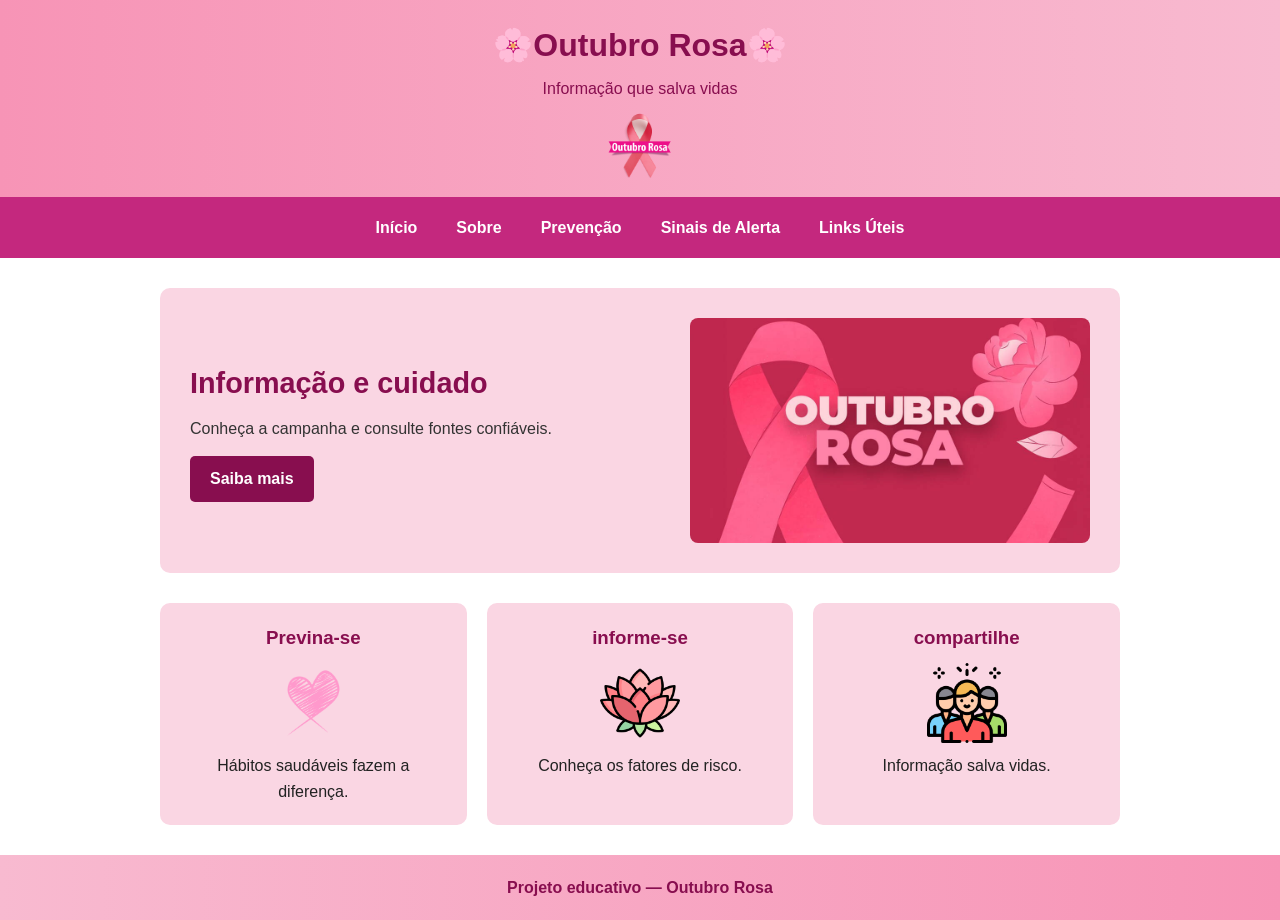
<file: index.html>
<!DOCTYPE html>
<html lang="pt-BR">

<head>
    <meta charset="UTF-8">
    <meta name="viewport" content="width=device-width, initial-scale=1">
    <title>Outubro Rosa</title>
    <link rel="stylesheet" href="style.css">
</head>

<body>
    <section>
    <header>
        <h1>🌸Outubro Rosa🌸</h1>
        <p>Informação que salva vidas</p>
        <img src="imagens_laco_rosa.png" alt="Laço rosa">
        <nav aria-label="Menu principal">
            <a href="index.html">Início</a>
            <a href="sobre.html">Sobre</a>
            <a href="prevencao.html">Prevenção</a>
            <a href="sinais.html">Sinais de Alerta</a>
            <a href="links.html">Links Úteis</a>
        </nav>
    </header>
    </section>
    <main>
        <section class="banner">
            <div>
                <h2>Informação e cuidado</h2>
                <p>Conheça a campanha e consulte fontes confiáveis.</p>
                <a href="sobre.html">Saiba mais</a>
            </div>
            <img src="imagem_inicial.jpg" alt="Laço rosa">
        </section>

         <section>
            <div class="cards">
                <div class="card">
                    <h3>Previna-se</h3>
                    <img src="coracao.png" alt="coração">
                    <p>Hábitos saudáveis fazem a diferença.</p>
                </div>
                <div class="card">
                    <h3>informe-se</h3>
                    <img src="flor_rosa_outubro_rosa.png" alt="flor rosa">
                    <p>Conheça os fatores de risco.</p>
                </div>
                <div class="card">
                    <h3>compartilhe</h3>
                    <img src="pessoas.png" alt="pessoas">
                    <p>Informação salva vidas.</p>
                </div>
            </div> 
        </section>        

    </main>
    <footer>Projeto educativo — Outubro Rosa</footer>
</body>

</html>
</file>
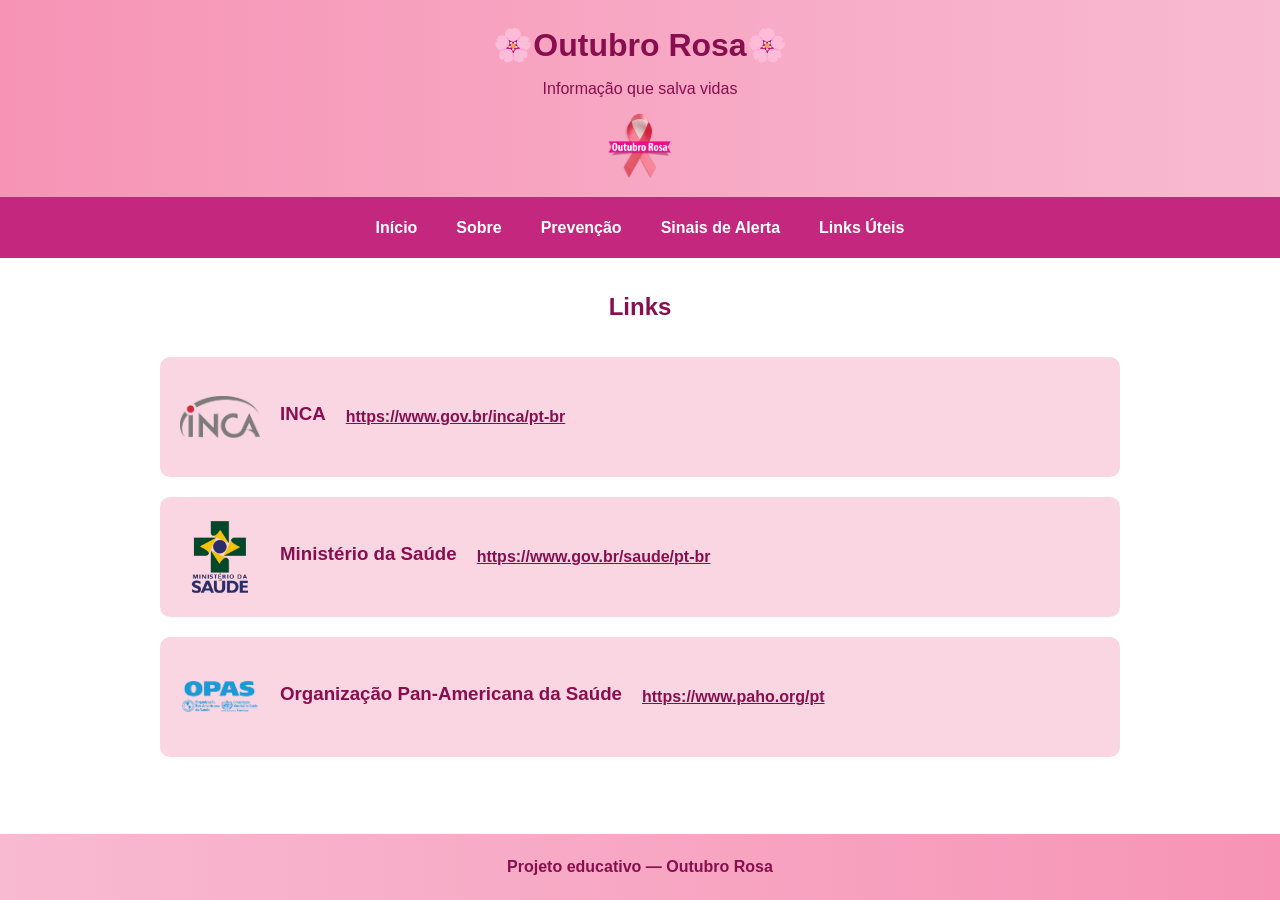
<file: links.html>
<!DOCTYPE html>
<html lang="pt-BR">

<head>
    <meta charset="UTF-8">
    <meta name="viewport" content="width=device-width, initial-scale=1">
    <title>Outubro Rosa</title>
    <link rel="stylesheet" href="style.css">
</head>

<body>
    <section>
        <header>
            <h1>🌸Outubro Rosa🌸</h1>
            <p>Informação que salva vidas</p>
            <img src="imagens_laco_rosa.png" alt="Laço rosa">
            <nav aria-label="Menu principal">
                <a href="index.html">Início</a>
                <a href="sobre.html">Sobre</a>
                <a href="prevencao.html">Prevenção</a>
                <a href="sinais.html">Sinais de Alerta</a>
                <a href="links.html">Links Úteis</a>
            </nav>
        </header>
    </section>
    <main>
        <section class="previnir">
            <h2>Links</h2>
            <div>
                <img src="Logo_INCA-removebg-preview.png" alt="Logo INCA">
                <h3>INCA</h3>
                <a href="https://www.gov.br/inca/pt-br">https://www.gov.br/inca/pt-br</a>
            </div>
            <div>
                <img src="SUS_removebg-preview.png" alt="Ministério da saúde">
                <h3>Ministério da Saúde</h3>
                <a href="https://www.gov.br/saude/pt-br">https://www.gov.br/saude/pt-br</a>
            </div>

            <div>
                <img src="logo_opas.png" alt="Organização Pan-Americana da Saúde">
                <h3>Organização Pan-Americana da Saúde</h3>
                <a href="https://www.paho.org/pt">https://www.paho.org/pt </a>
            </div>
        </section>
    </main>
    <footer>Projeto educativo — Outubro Rosa</footer>
</body>

</html>
</file>
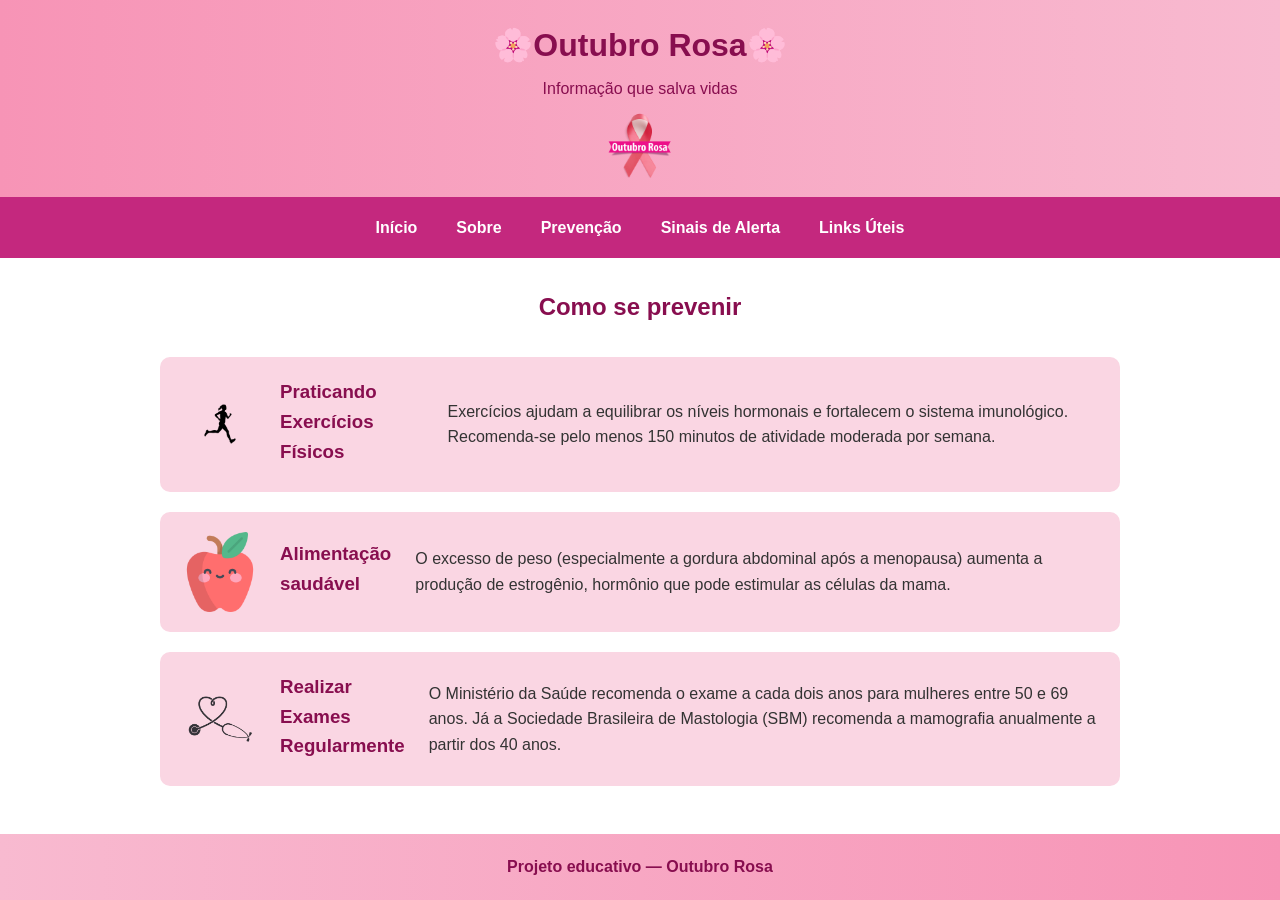
<file: prevencao.html>
<!DOCTYPE html>
<html lang="pt-BR">

<head>
    <meta charset="UTF-8">
    <meta name="viewport" content="width=device-width, initial-scale=1">
    <title>Outubro Rosa</title>
    <link rel="stylesheet" href="style.css">
</head>

<body>
    <section>
        <header>
            <h1>🌸Outubro Rosa🌸</h1>
            <p>Informação que salva vidas</p>
            <img src="imagens_laco_rosa.png" alt="Laço rosa">
            <nav aria-label="Menu principal">
                <a href="index.html">Início</a>
                <a href="sobre.html">Sobre</a>
                <a href="prevencao.html">Prevenção</a>
                <a href="sinais.html">Sinais de Alerta</a>
                <a href="links.html">Links Úteis</a>
            </nav>
        </header>
    </section>
    <main>
        <section class="previnir">
            <h2>Como se prevenir</h2>
            <div>
                <img src="Logo__1_-removebg-preview.png" alt="Laço rosa">
                <h3>Praticando Exercícios Físicos</h3>
                <p>Exercícios ajudam a equilibrar os níveis hormonais e fortalecem o sistema imunológico. Recomenda-se
                    pelo menos 150 minutos de atividade moderada por semana.</p>
            </div>
            
            <div>
                <img src="maca.png" alt="Laço rosa">
                <h3>Alimentação saudável</h3>
                <p>O excesso de peso (especialmente a gordura abdominal após a menopausa) aumenta a produção de
                    estrogênio, hormônio que pode estimular as células da mama.</p>
            </div>
            
            <div>
                <img src="estetoscopio-removebg-preview.png" alt="Laço rosa">
                <h3>Realizar Exames Regularmente</h3>
                <p>O Ministério da Saúde recomenda o exame a cada dois anos para mulheres entre 50 e 69 anos. Já a
                    Sociedade Brasileira de Mastologia (SBM) recomenda a mamografia anualmente a partir dos 40 anos.</p>
            </div>
        </section>

    </main>
    <footer>Projeto educativo — Outubro Rosa</footer>
</body>

</html>
</file>
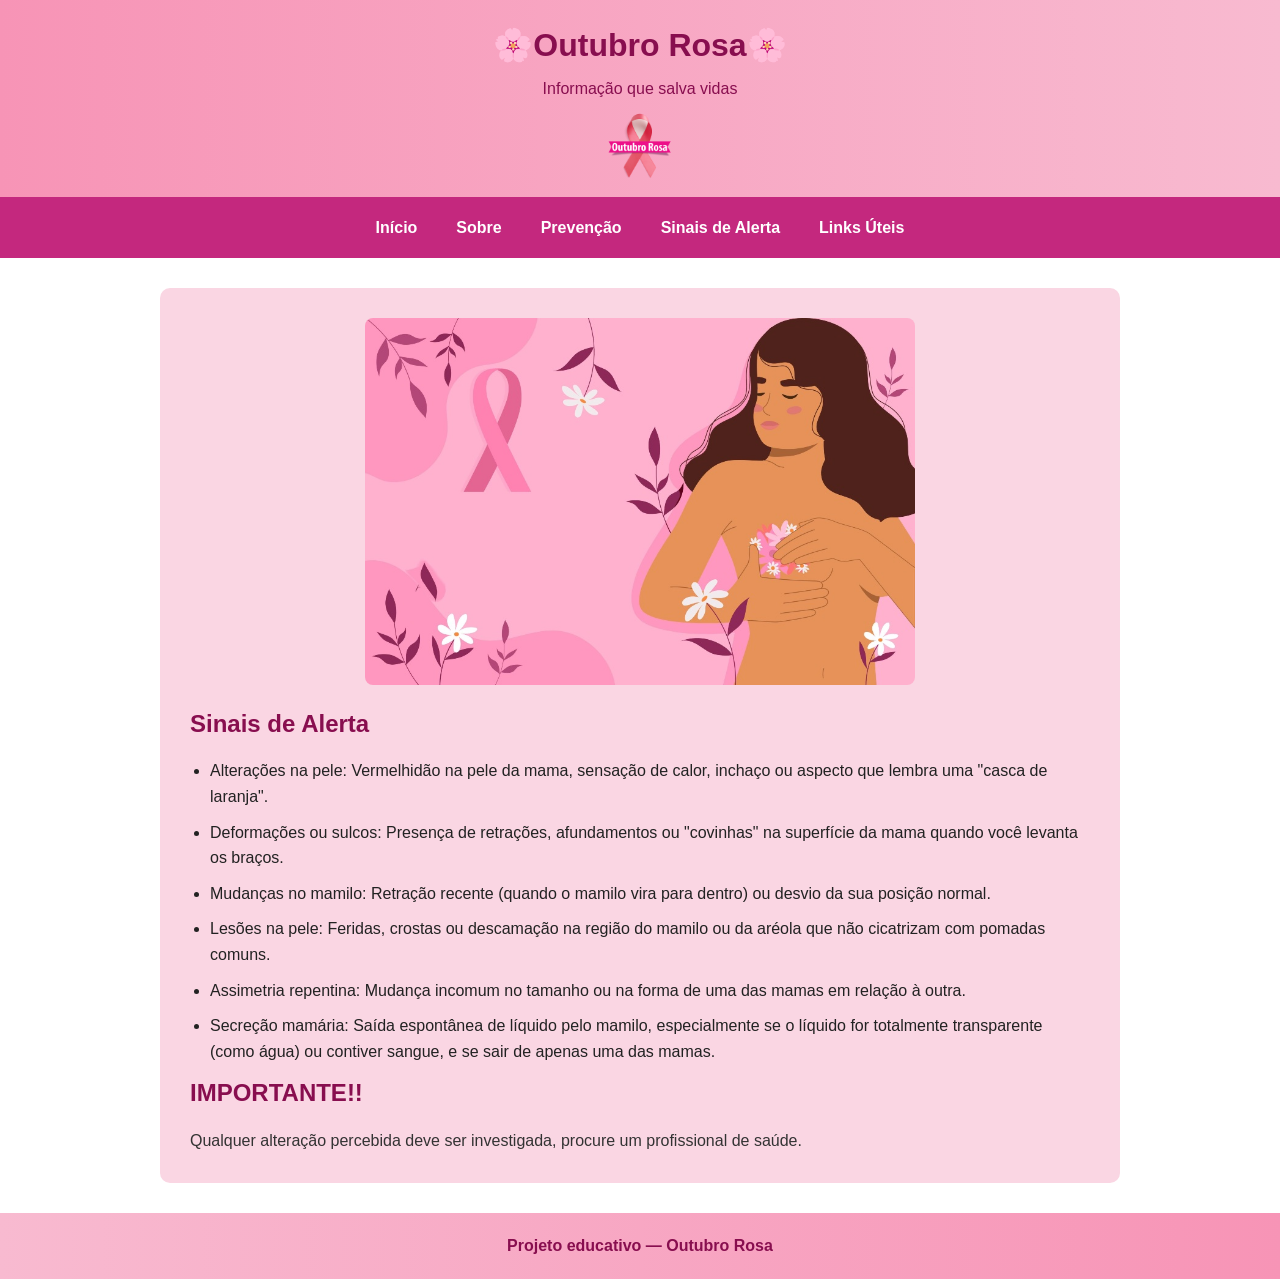
<file: sinais.html>
<!DOCTYPE html>
<html lang="pt-BR">

<head>
    <meta charset="UTF-8">
    <meta name="viewport" content="width=device-width, initial-scale=1">
    <title>Outubro Rosa</title>
    <link rel="stylesheet" href="style.css">
</head>

<body>
    <section>
        <header>
            <h1>🌸Outubro Rosa🌸</h1>
            <p>Informação que salva vidas</p>
            <img src="imagens_laco_rosa.png" alt="Laço rosa">
            <nav aria-label="Menu principal">
                <a href="index.html">Início</a>
                <a href="sobre.html">Sobre</a>
                <a href="prevencao.html">Prevenção</a>
                <a href="sinais.html">Sinais de Alerta</a>
                <a href="links.html">Links Úteis</a>
            </nav>
        </header>
    </section>
    <main>
        <section class="risco">
            <img src="cancer-de-mama-ilustracao.jpg" alt="cancer-de-mama-ilustracao">
            <h2>Sinais de Alerta</h2>
            <ul>
                <li>Alterações na pele: Vermelhidão na pele da mama, sensação de calor, inchaço ou aspecto que lembra
                    uma "casca de laranja".</li>
                <li>Deformações ou sulcos: Presença de retrações, afundamentos ou "covinhas" na superfície da mama
                    quando você levanta os braços.</li>
                <li>Mudanças no mamilo: Retração recente (quando o mamilo vira para dentro) ou desvio da sua posição
                    normal.
                </li>
                <li>Lesões na pele: Feridas, crostas ou descamação na região do mamilo ou da aréola que não cicatrizam
                    com pomadas comuns.</li>
                <li>Assimetria repentina: Mudança incomum no tamanho ou na forma de uma das mamas em relação à outra.
                </li>
                <li>Secreção mamária: Saída espontânea de líquido pelo mamilo, especialmente se o líquido for totalmente
                    transparente (como água) ou contiver sangue, e se sair de apenas uma das mamas.</li>
            </ul>

            <h2 class="IMPORTANTE">IMPORTANTE!!</h2>
            <p>Qualquer alteração percebida deve ser investigada, procure um profissional de saúde.</p>

        </section>

    </main>
    <footer>Projeto educativo — Outubro Rosa</footer>
</body>

</html>
</file>
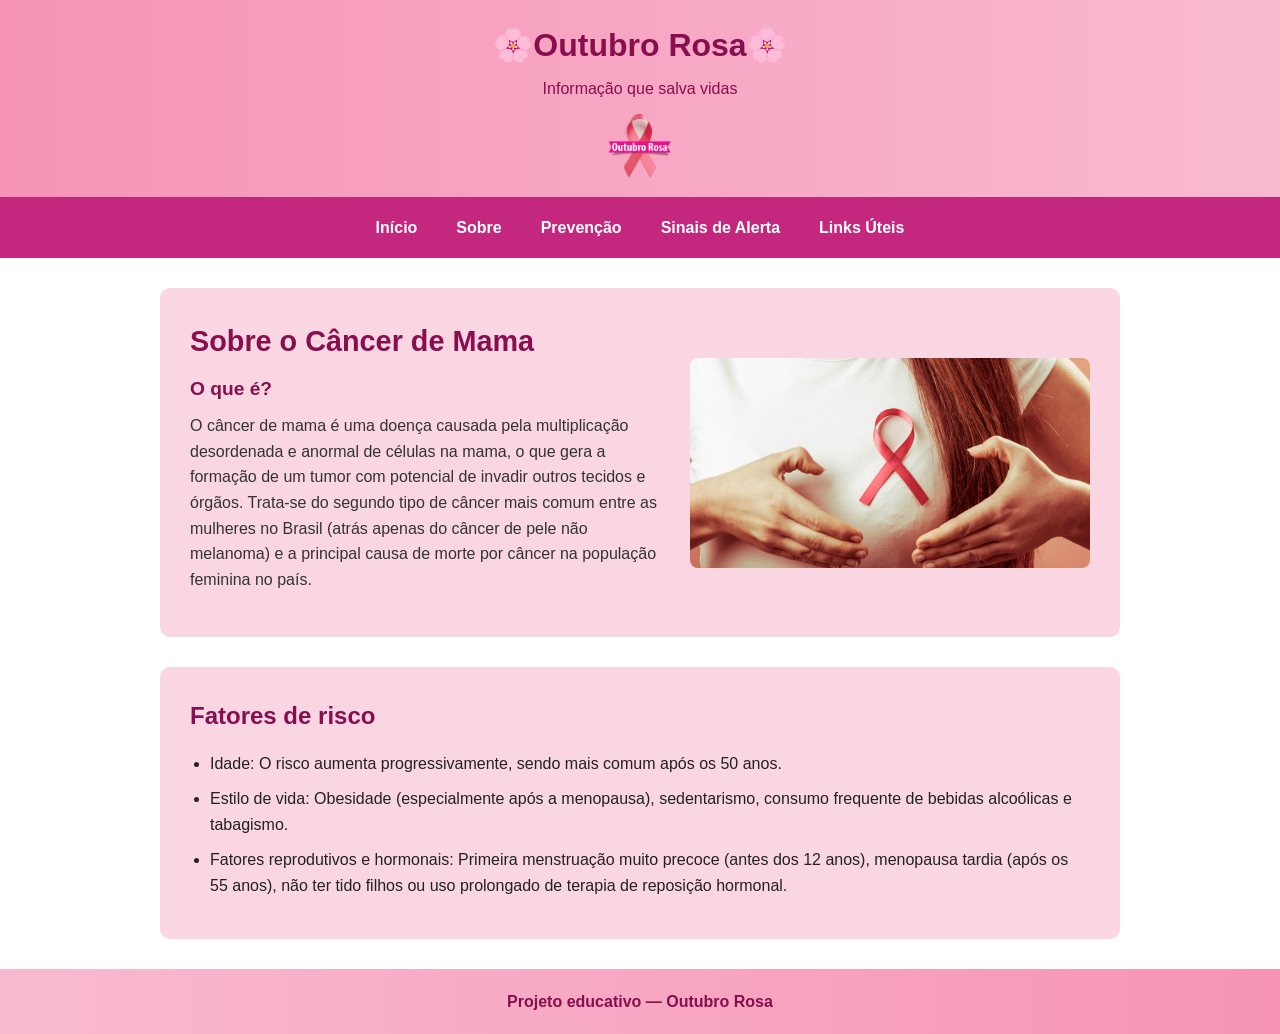
<file: sobre.html>
<!DOCTYPE html>
<html lang="pt-BR">

<head>
    <meta charset="UTF-8">
    <meta name="viewport" content="width=device-width, initial-scale=1">
    <title>Outubro Rosa</title>
    <link rel="stylesheet" href="style.css">
</head>

<body>
    <section>
        <header>
            <h1>🌸Outubro Rosa🌸</h1>
            <p>Informação que salva vidas</p>
            <img src="imagens_laco_rosa.png" alt="Laço rosa">
            <nav aria-label="Menu principal">
                <a href="index.html">Início</a>
                <a href="sobre.html">Sobre</a>
                <a href="prevencao.html">Prevenção</a>
                <a href="sinais.html">Sinais de Alerta</a>
                <a href="links.html">Links Úteis</a>
            </nav>
        </header>
    </section>
    <main>
        <section class="banner">
           
            <div> 
                <h2>Sobre o Câncer de Mama</h2>
                <h3>O que é?</h3>
                <p>O câncer de mama é uma doença causada pela multiplicação desordenada e anormal de células na mama, o
                    que gera a formação de um tumor com potencial de invadir outros tecidos e órgãos. Trata-se do
                    segundo tipo de câncer mais comum entre as mulheres no Brasil (atrás apenas do câncer de pele não
                    melanoma) e a principal causa de morte por câncer na população feminina no país.</p>
            </div>
            <img src="Cancer_de_mama_quais_sao_os_sintomas_mais_comuns.jpg" alt="imagems sobre o câncer de mama">
        </section>

        <section class="risco">
            <h2>Fatores de risco</h2>
            <ul>
                <li>Idade: O risco aumenta progressivamente, sendo mais comum após os 50 anos.</li>
                <li>Estilo de vida: Obesidade (especialmente após a menopausa), sedentarismo, consumo frequente de
                    bebidas alcoólicas e tabagismo.</li>
                <li>Fatores reprodutivos e hormonais: Primeira menstruação muito precoce (antes dos 12 anos), menopausa
                    tardia (após os 55 anos), não ter tido filhos ou uso prolongado de terapia de reposição hormonal.
                </li>
            </ul>
        </section>

    </main>
    <footer>Projeto educativo — Outubro Rosa</footer>
</body>

</html>
</file>
<file: style.css>
* {
    box-sizing: border-box;
    margin: 0;
    padding: 0;
}

body {
    font-family: Arial, sans-serif;
    background-color: #ffffff;
    color: #333333;
    line-height: 1.6;
    display: flex;
    flex-direction: column;
    min-height: 100vh;
}

header {
    background: linear-gradient(to left, #f8bad0, #f794b6);
    text-align: center;
    padding-top: 20px;
    width: 100%;
}

header h1 {
    font-size: 2rem;
    color: #880e4f;
    margin-bottom: 5px;
}

header p {
    font-size: 1rem;
    color: #880e4f;
    margin-bottom: 10px;
}

header img {
    width: 70px;
    height: auto;
    margin: 10px auto;
    display: block;
}

/* Nav estendido até as bordas */
nav {
    display: flex;
    gap: 15px;
    justify-content: center;
    align-items: center;
    flex-wrap: wrap;
    margin-top: 15px;
    padding: 12px 20px;
    background-color: #c4287e;
    width: 100%;
}

nav a {
    color: #ffffff;
    text-decoration: none;
    font-weight: bold;
    padding: 6px 12px;
    border-radius: 4px;
    transition: background-color 0.2s ease;
}

nav a:hover,
nav a:focus {
    text-decoration: underline;
    background-color: rgba(255, 255, 255, 0.15);
}

main {
    max-width: 1000px;
    width: 100%;
    margin: 0 auto;
    padding: 30px 20px;
    flex: 1;
}

.banner {
    background-color: #fad6e3;
    padding: 30px;
    border-radius: 10px;
    display: flex;
    align-items: center;
    gap: 20px;
    margin-bottom: 30px;
    width: 100%;
}

.banner div {
    flex: 1;
}

.banner h2 {
    font-size: 1.8rem;
    color: #880e4f;
    margin-bottom: 10px;
}

.banner h3 {
    font-size: 1.2rem;
    color: #880e4f;
    margin-bottom: 8px;
}

.banner p {
    margin-bottom: 15px;
}

.banner a {
    display: inline-block;
    background-color: #880e4f;
    color: #ffffff;
    padding: 10px 20px;
    border-radius: 5px;
    text-decoration: none;
    font-weight: bold;
}

.banner img {
    width: 100%;
    max-width: 400px;
    height: auto;
    border-radius: 8px;
}

/* Cards alinhados às extremidades do banner */
.cards {
    display: grid;
    grid-template-columns: repeat(auto-fit, minmax(230px, 1fr));
    gap: 20px;
    width: 100%;
}

.card {
    background-color: #fad6e3;
    padding: 20px;
    border-radius: 10px;
    text-align: center;
    display: flex;
    flex-direction: column;
    align-items: center;
    justify-content: flex-start;
}

.card h3 {
    color: #880e4f;
    margin-bottom: 10px;
}

.card img {
    width: 80px;
    height: 80px;
    object-fit: contain;
    margin-bottom: 10px;
}

.card p {
    color: #222222;
}

.previnir {
    display: flex;
    flex-direction: column;
    gap: 20px;
}

.previnir h2 {
    color: #880e4f;
    text-align: center;
    margin-bottom: 10px;
}

.previnir > div {
    background-color: #fad6e3;
    padding: 20px;
    border-radius: 10px;
    display: flex;
    align-items: center;
    gap: 20px;
}

.previnir > div img {
    width: 80px;
    height: 80px;
    object-fit: contain;
    flex-shrink: 0;
}

.previnir > div h3 {
    color: #880e4f;
    margin-bottom: 5px;
}

.previnir > div a {
    color: #880e4f;
    font-weight: bold;
    word-break: break-all;
}

.risco {
    background-color: #fad6e3;
    padding: 30px;
    border-radius: 10px;
}

.risco img {
    width: 100%;
    max-width: 550px;
    height: auto;
    display: block;
    margin: 0 auto 20px auto;
    border-radius: 8px;
}

.risco h2 {
    color: #880e4f;
    margin-bottom: 15px;
}

.risco ul {
    padding-left: 20px;
    list-style-type: disc;
}

.risco ul li {
    margin-bottom: 10px;
    color: #222222;
}

footer {
    background: linear-gradient(to right, #f8bad0, #f794b6);
    color: #880e4f;
    text-align: center;
    padding: 20px;
    margin-top: auto;
    font-weight: bold;
    width: 100%;
}

@media (max-width: 650px) {
    .banner,
    .previnir > div {
        flex-direction: column;
        text-align: center;
    }

    .banner img {
        max-width: 100%;
    }

    nav {
        flex-direction: column;
        gap: 8px;
    }
}
</file>
